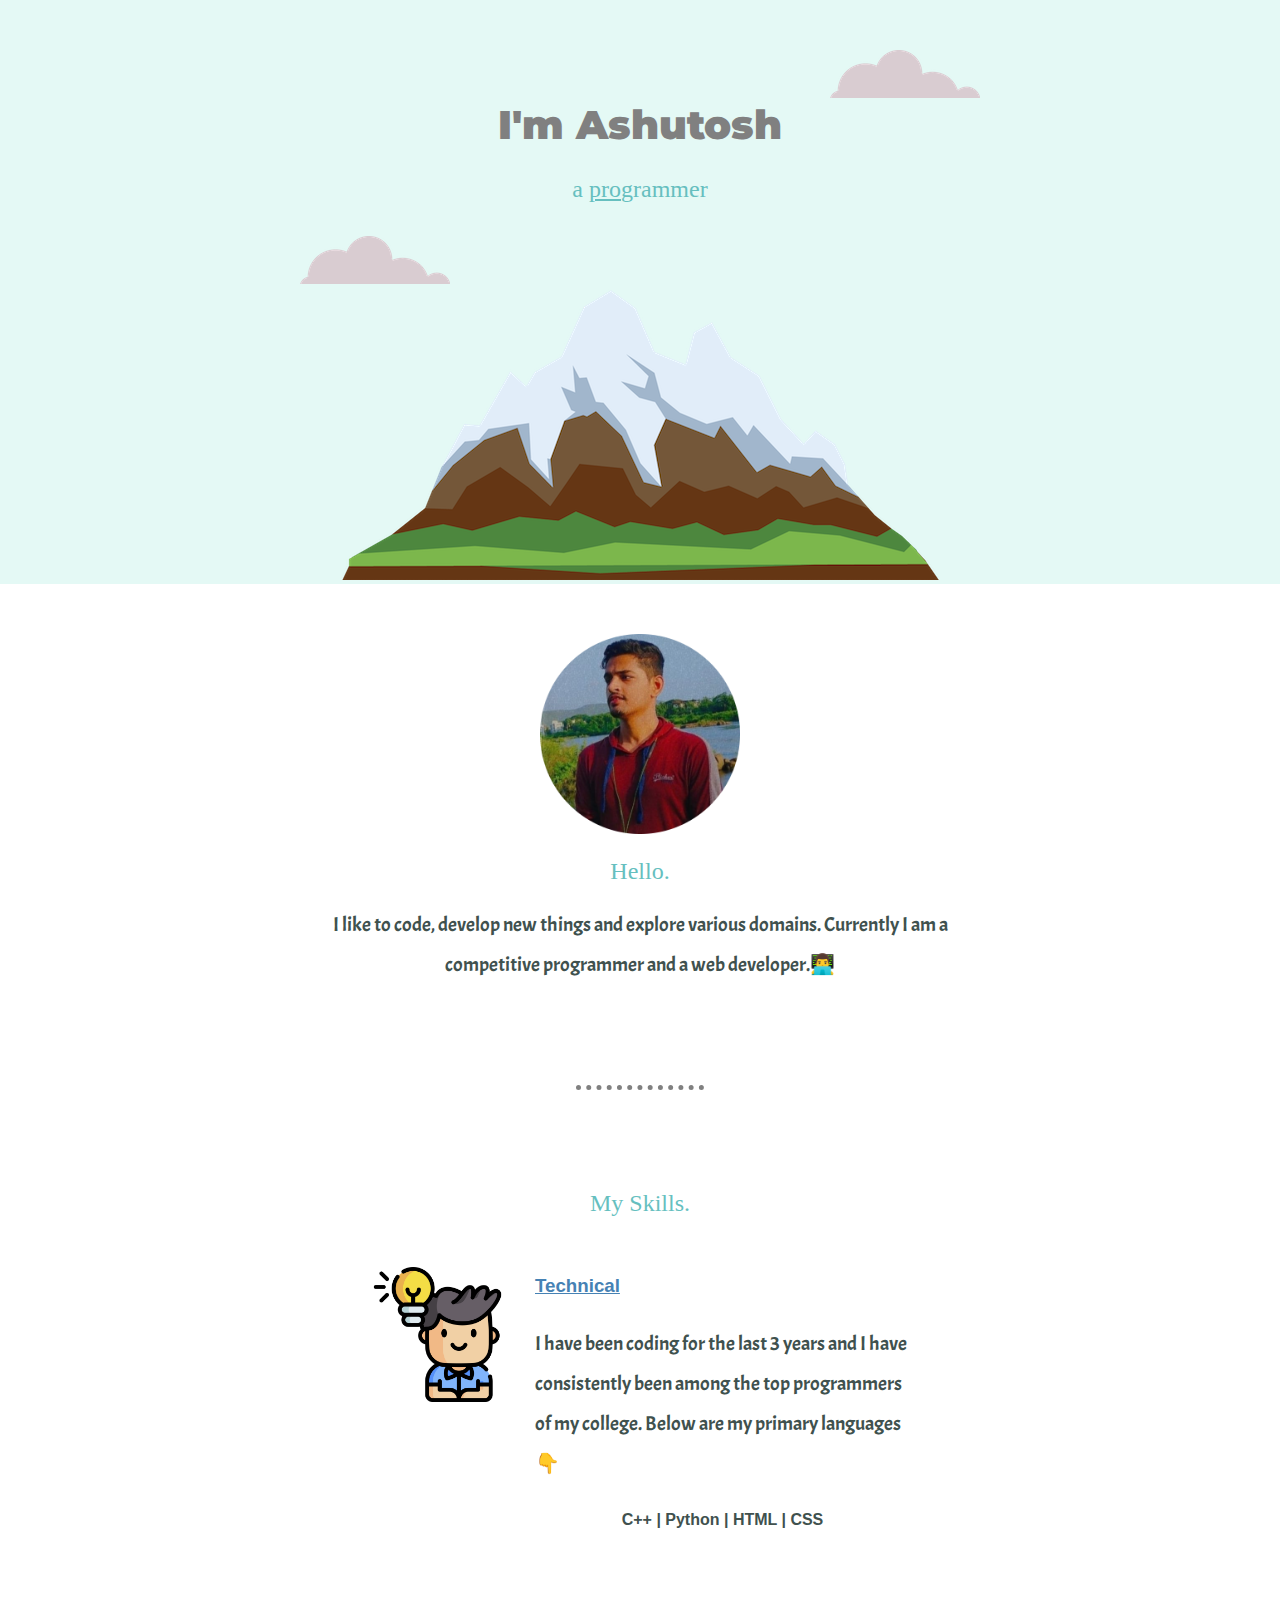
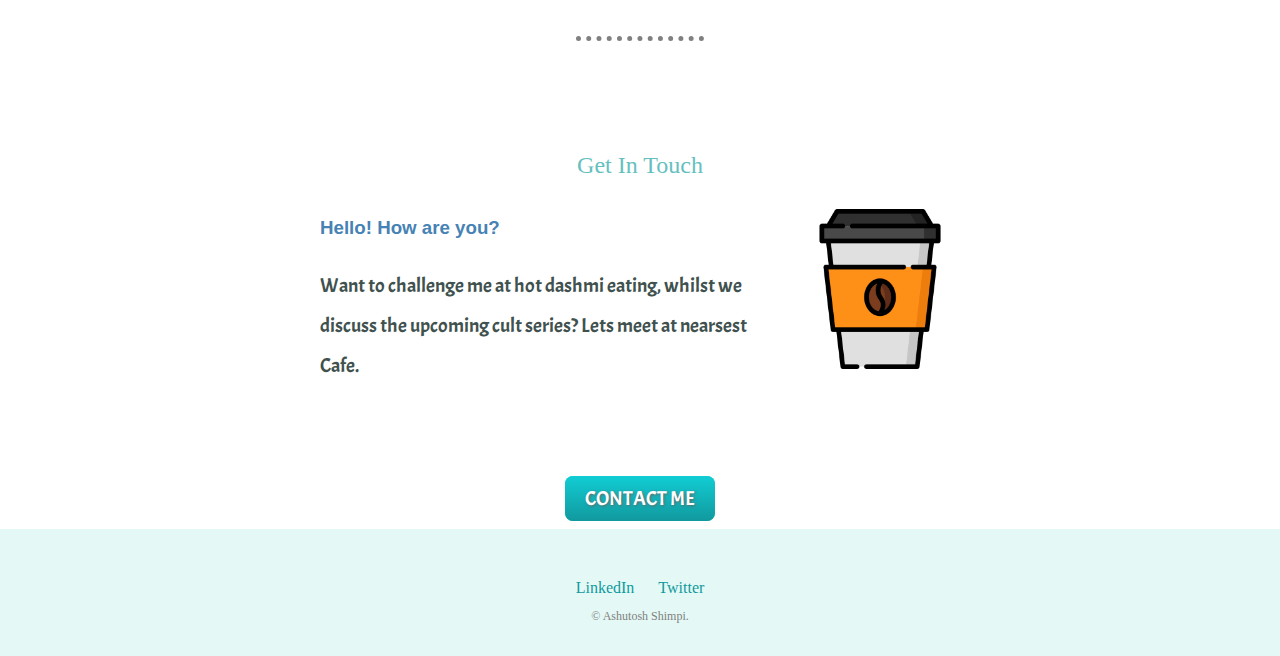
<file: index.html>
<!DOCTYPE html>
<html lang="en" dir="ltr">
  <head>
    <meta charset="utf-8">
    <title>Ashutosh Shimpi</title>
    <link rel="stylesheet" href="css/styles.css">
    <link rel="icon" href="favicon.ico?v=2">
  </head>
  <body>
    <link href="https://fonts.googleapis.com/css2?family=Montserrat:ital@1&display=swap" rel="stylesheet">
    <div class="top-container">
      <img class="upper-cloud" src="images/cloud.png" alt="cloud-img">
      <h1><b>I'm Ashutosh </b></h1>
      <h2>a <u>pro</u>grammer</h2>
      <img class="bottom-cloud" src="images/cloud.png" alt="cloud-img">
      <img src="images/mountain.png" alt="mountain-img">
</div>


      <div class="middle-container">
        <div class="profile">
          <img src="images/profile_pic2.png" alt="profile-pic" height="200px">
          <h2>Hello.</h2>
          <p class="code_intro">I like to code, develop new things and explore various domains. Currently I am a competitive programmer and a web developer.👨‍💻</p>
        </div>
        <hr>
        <div class="skills">
          <h2>My Skills.</h2>
          <div class="skill-row">
            <img class="img1" src="images/idea.png" alt="" >
            <h3 class="Technical"><u>Technical</u></h3>
            <link href="https://fonts.googleapis.com/css2?family=Acme&display=swap" rel="stylesheet">
            <p class="code_intro">I have been coding for the last 3 years and I have consistently been among the top programmers of my college. Below are my primary languages👇</p>
            <p class="language"><b>C++  |  Python  |  HTML  |  CSS</b></p>

            <!-- <h3 class="Technical"><u>Non-Technical</u></h3>
            <p class="language"><b>Communication  |  Public speaking  |  painting</b></p> -->
            <!-- <p class="language"><b>Painting</b></p> -->
          </div>
        </div>
        <hr>
        <div class="contact-me">
          <h2>Get In Touch</h2>
          <img class="img2" src="images/coffee-cup.png" alt="" >
          <h3 class="Technical">Hello! How are you?</h3>
          <p class="code_intro">Want to challenge me at hot dashmi eating, whilst we discuss the upcoming cult series? Lets meet at nearsest Cafe.</p>

        </div>
        <a class="btn" href="Contact.html">CONTACT ME</a>
      </div>
      <br>

      <div class="bottom-container">

        <!-- <div class="bottom-content"> -->
          <a  href="https://www.linkedin.com/in/ashutosh-shimpi-b3200a1b4/">LinkedIn</a>
          <a  href="https://twitter.com/Ashuuuu02">Twitter</a>
          <br>
          <p class="copright">© Ashutosh Shimpi.</p>
        <!-- </div> -->

      </div>


  </body>
</html>
</file>
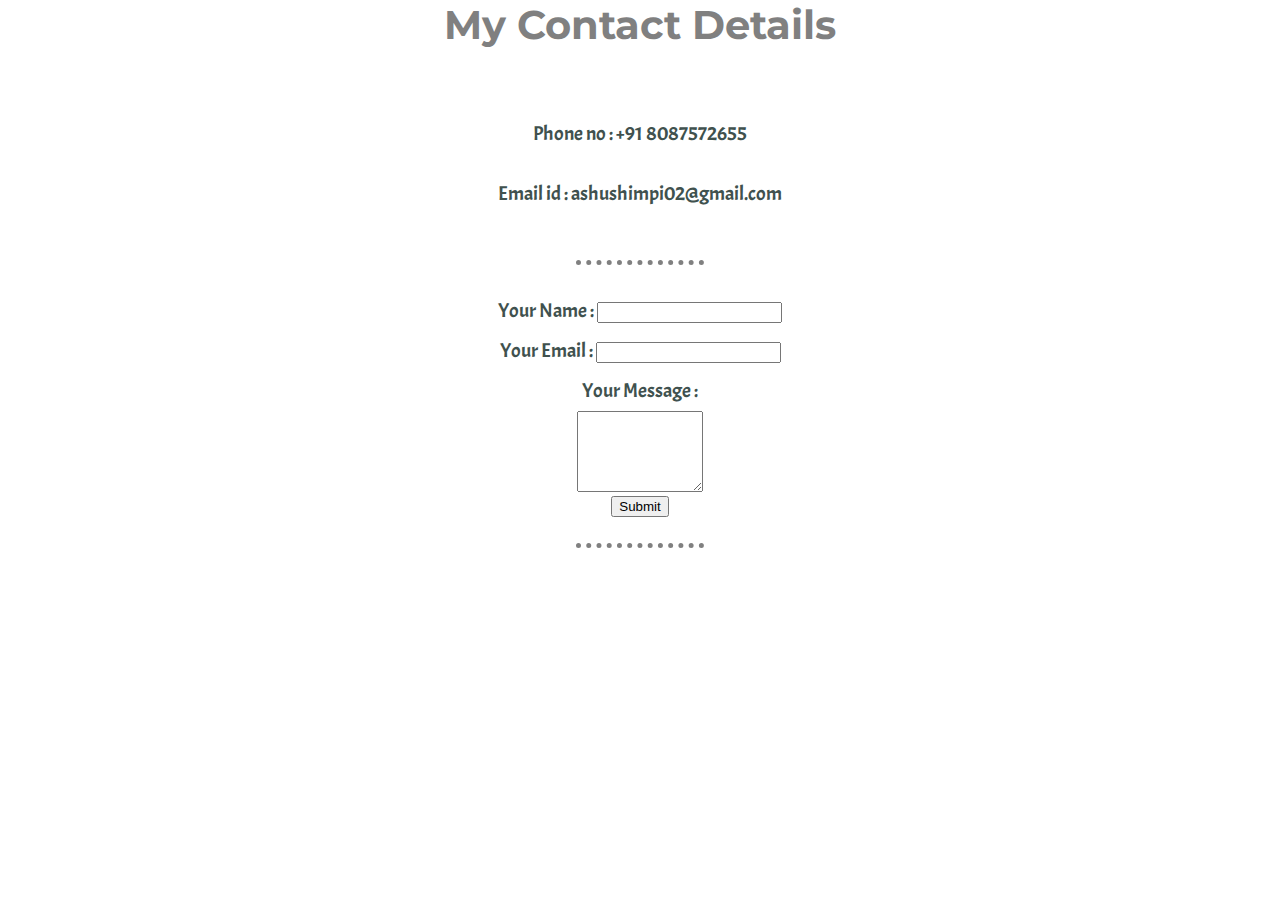
<file: Contact.html>
<!DOCTYPE html>
<html lang="en" dir="ltr">
  <head>
    <div class="con">

    <link href="https://fonts.googleapis.com/css2?family=Montserrat:ital@1&display=swap" rel="stylesheet">
    <link href="https://fonts.googleapis.com/css2?family=Acme&display=swap" rel="stylesheet">
    <title>Contact-Details</title>
    <link rel="stylesheet" href="css/styles.css">
    <link rel="icon" href="favicon2.ico?v=2">
    <meta charset="utf-8">
    <title></title>
  </head>
  <body>
    <h1>My Contact Details</h1>
    <br>
      <p class="code_intro">Phone no : +91 8087572655</p>
      <p class="code_intro">Email id : ashushimpi02@gmail.com</p>

    <br>
    <hr>
    <br>
    <form class="" action="mailto:ashushimpi02@gmail.com" method="post" enctype="text/plain">
      <label class="code_intro">Your Name : </label>
      <input type="text" name="YourName" value=""> <br>
      <label class="code_intro">Your Email : </label>
      <input type="email" name="YourEmail" value="">
      <br>
      <label class="code_intro">Your Message : </label><br>
      <textarea name="YourMessage" rows="5" cols="13"></textarea>
      <br>
      <input type="submit" name="">
    </form>
  <br>
  <hr>
  </div>
  </body>
</html>




<!---

<ul>
  <li>Phone no : +91 8087572655</li>
  <li>Email id : ashushimpi02@gmail.com</li>
  <li>twitter  : @Ashu00795169</li>
</ul>
<form class="" action="index.html" method="post">
  <label>Your name</label>
  <input type="text" name="" value=""> <br>
  <label>Your Email</label>
  <input type="text" name="" value="">
  <br>
  <label>Your Message</label>
  <textarea name="name" rows="20" cols="30"></textarea>
  <br>
  <input type="submit" name="">
</form>
--->
</file>
<file: css/styles.css>
body{
  /* background-color: blue; */
  color: #40514E;
  margin:0;
  margin-top: 0;
  margin-bottom: 0;
  text-align: center;

}
.con{
  /* background-color: blue; */
  color: #E4F9F5;
}
h1{
  margin-top: 0;
  font-family:Montserrat, sans-serif;
  font-size: 2.5rem;
  color: #808080;
  /* position: relative; */

}

h2{
  font-family: cursive;
  font-weight: normal;
  color: #66BFBF;
  text-align: center;
}

.top-container{
  background-color: #E4F9F5;
  position: relative;
  margin-left: 0;
  margin-top: 0;
  padding-top: 100px;
  text-align: center;
}
/* .middle-container{

} */
.bottom-container{
  background-color: #E4F9F5;
  /* background-color: #11cdd4; */
  position: relative;
  margin-bottom: 0px;
  margin-top: 0px;
  padding-top: 50px;
  padding-bottom: 20px;
}

.bottom-cloud{
  position: absolute;
  bottom: 300px;
  left: 300px;
}

.upper-cloud{
  position: absolute;
  right:300px;
  top: 50px;
}

.table1{
  text-align: center;
}



.profile{
  text-align: center;
  width: 50%;
  margin: 50px auto 100px auto;
}

.skill-row{
  width:50%;
  margin: 50px auto 100px auto;
  text-align: left;
  line-height: 2;
}

.skills{
  margin: 100px;
}

.contact-me{
  width: 50%;
  margin: 100px auto 100px auto;
  text-align: left;
  line-height: 2;
}

.img1{
  float: left;
  width: 25%;
  margin-right: 30px;
  margin-bottom: 150px;
}

.img2{
  float:right;
  width: 25%;
  margin-left: 30px;

}

.Technical{
  font-family: sans-serif;
  color: #4682B4;
}

.language{
  font-family:cursive, sans-serif;
  position: relative;
  text-align: center;
}
.code_intro{
  font-family: 'Acme', sans-serif;
  font-size: 20px;
  line-height: 2;
  color: #40514E;
}

a{
  color: #11999E;
  margin:10px 10px;
  text-decoration: none;    /*removes underline */
}

a:hover{
  color: #808080;
}
.copright{
  color: #808080;
  font-size: 0.75rem;
}

hr{
  border-style: none;
  border-top-style: dotted;
  border-top-color: grey;
  border-width: 5px;
  width: 10%;
}


.btn {
  background: #11cdd4;
  background-image: -webkit-linear-gradient(top, #11cdd4, #11999e);
  background-image: -moz-linear-gradient(top, #11cdd4, #11999e);
  background-image: -ms-linear-gradient(top, #11cdd4, #11999e);
  background-image: -o-linear-gradient(top, #11cdd4, #11999e);
  background-image: linear-gradient(to bottom, #11cdd4, #11999e);
  -webkit-border-radius: 8;
  -moz-border-radius: 8;
  border-radius: 8px;
  text-shadow: 1px 1px 3px #666666;
  font-family:'Acme', serif;
  color: #ffffff;
  font-size: 20px;
  padding: 10px 20px 10px 20px;
  text-decoration: none;
}

.btn:hover {
  background: #30e3cb;
  background-image: -webkit-linear-gradient(top, #30e3cb, #2bc4ad);
  background-image: -moz-linear-gradient(top, #30e3cb, #2bc4ad);
  background-image: -ms-linear-gradient(top, #30e3cb, #2bc4ad);
  background-image: -o-linear-gradient(top, #30e3cb, #2bc4ad);
  background-image: linear-gradient(to bottom, #30e3cb, #2bc4ad);
  text-decoration: none;
}
</file>
